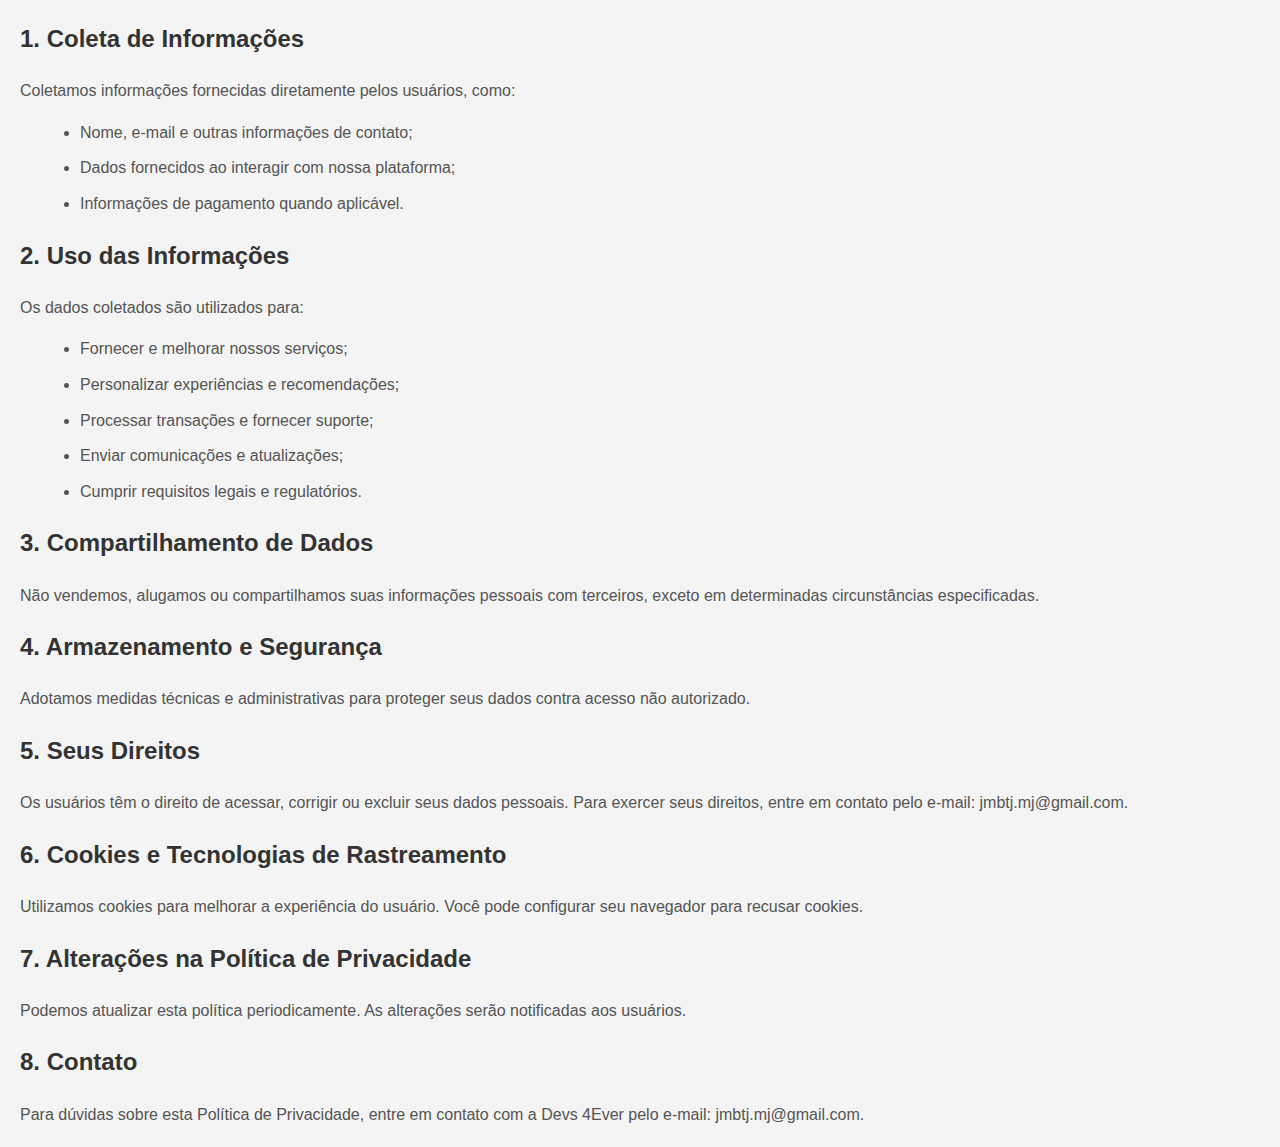
<file: index.html>
<!DOCTYPE html>
<html lang="en">
  <head>
    <meta charset="UTF-8" />
    <meta http-equiv="X-UA-Compatible" content="IE=edge" />
    <meta name="viewport" content="width=device-width, initial-scale=1.0" />
    <title>Devs 4Ever's Privacy Policy</title>
    <style>
      body {
        font-family: Arial, sans-serif;
        line-height: 1.6;
        margin: 20px;
        background-color: #f4f4f4;
      }
      h2 {
        color: #333;
      }
      p,
      ul {
        color: #555;
      }
      ul {
        list-style-type: disc;
        margin-left: 20px;
      }
      li {
        margin-bottom: 10px;
      }
    </style>
  </head>
  <body>
    <h2>1. Coleta de Informações</h2>
    <p>Coletamos informações fornecidas diretamente pelos usuários, como:</p>
    <ul>
      <li>Nome, e-mail e outras informações de contato;</li>
      <li>Dados fornecidos ao interagir com nossa plataforma;</li>
      <li>Informações de pagamento quando aplicável.</li>
    </ul>

    <h2>2. Uso das Informações</h2>
    <p>Os dados coletados são utilizados para:</p>
    <ul>
      <li>Fornecer e melhorar nossos serviços;</li>
      <li>Personalizar experiências e recomendações;</li>
      <li>Processar transações e fornecer suporte;</li>
      <li>Enviar comunicações e atualizações;</li>
      <li>Cumprir requisitos legais e regulatórios.</li>
    </ul>

    <h2>3. Compartilhamento de Dados</h2>
    <p>
      Não vendemos, alugamos ou compartilhamos suas informações pessoais com
      terceiros, exceto em determinadas circunstâncias especificadas.
    </p>

    <h2>4. Armazenamento e Segurança</h2>
    <p>
      Adotamos medidas técnicas e administrativas para proteger seus dados
      contra acesso não autorizado.
    </p>

    <h2>5. Seus Direitos</h2>
    <p>
      Os usuários têm o direito de acessar, corrigir ou excluir seus dados
      pessoais. Para exercer seus direitos, entre em contato pelo e-mail:
      jmbtj.mj@gmail.com.
    </p>

    <h2>6. Cookies e Tecnologias de Rastreamento</h2>
    <p>
      Utilizamos cookies para melhorar a experiência do usuário. Você pode
      configurar seu navegador para recusar cookies.
    </p>

    <h2>7. Alterações na Política de Privacidade</h2>
    <p>
      Podemos atualizar esta política periodicamente. As alterações serão
      notificadas aos usuários.
    </p>

    <h2>8. Contato</h2>
    <p>
      Para dúvidas sobre esta Política de Privacidade, entre em contato com a
      Devs 4Ever pelo e-mail: jmbtj.mj@gmail.com.
    </p>
  </body>
</html>
</file>
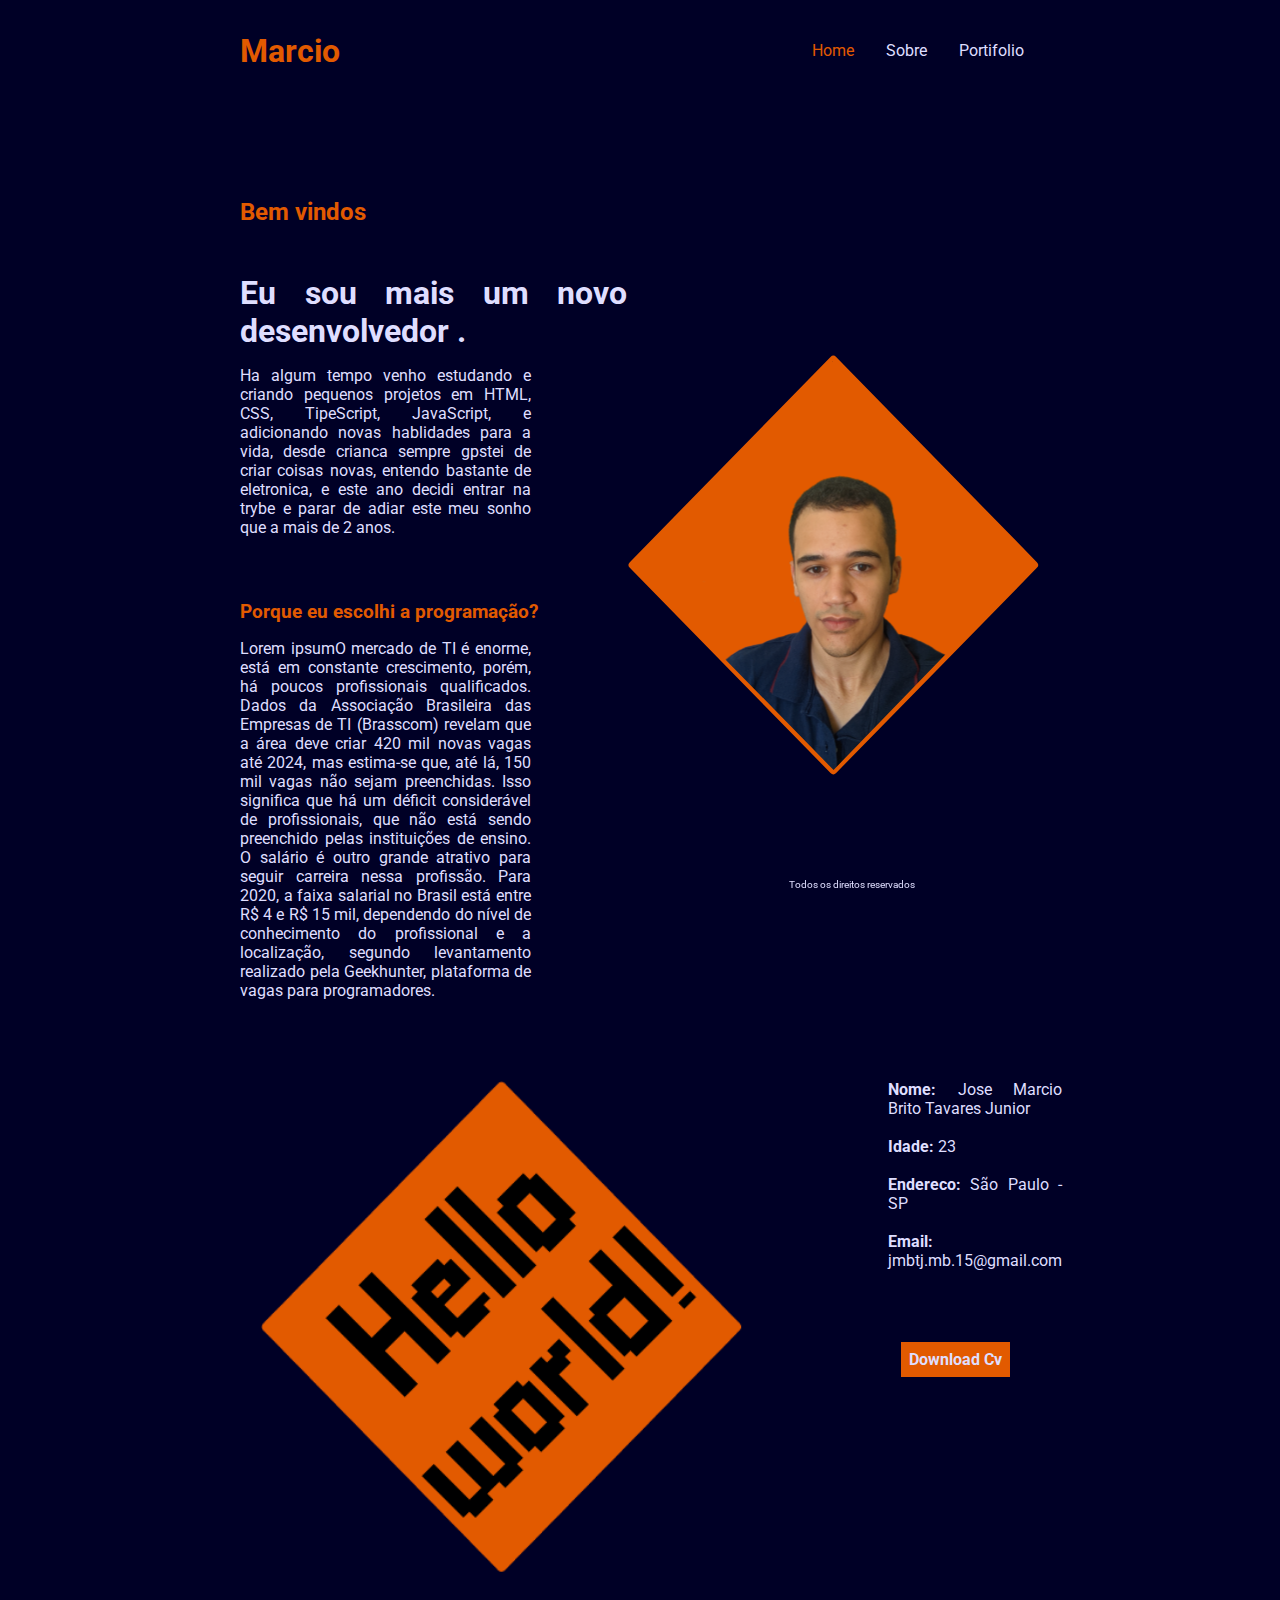
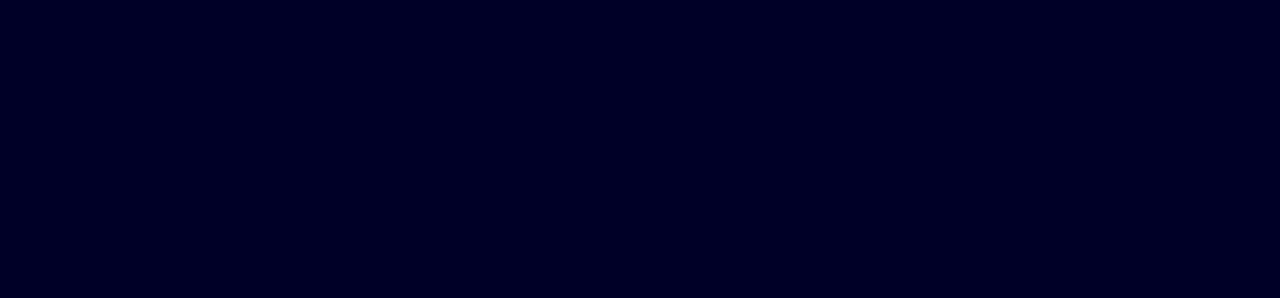
<file: home.html>
<!DOCTYPE html>

<html lang="pt-br">
  <head>
    <meta>
    <title>Marcio jr</title>
    <link rel="stylesheet" href="style.css" />
    <link rel="preconnect" href="https://fonts.googleapis.com" />
    <link rel="preconnect" href="https://fonts.gstatic.com" crossorigin />
    <link href="https://fonts.googleapis.com/css2?family=Roboto:wght@400;700&display=swap"rel="stylesheet"/>
  </head>
<body>
  <header >
    <h1 class="laranja">Marcio</h1>
    <a id="menu" href="portifolio.html">Portifolio</a>
    <a id="menu" href="sobre.html">Sobre</a>
    <a id="seletor" class="menu" href="home.html">Home</a>


  </header>
  <main>
   

    <h2 class="margin8 laranja">Bem vindos</h3>

    
<div class="metade">
  <div>
    <h1 class="margin2">Eu sou mais um novo desenvolvedor .</h1>
    <aside >
      <p class="paddingRigth"> Ha algum tempo venho estudando e criando pequenos projetos em HTML, CSS, TipeScript, JavaScript, e adicionando novas 
        hablidades para  a vida, desde crianca sempre gpstei de criar coisas novas, entendo bastante de eletronica, e este ano decidi
        entrar na trybe e parar de adiar este meu sonho que a mais de 2 anos.
      </p> 
  </aside>

    <h3 class="margin4 laranja">Porque eu escolhi a programação?</h3>

    <article >
      <p class="paddingRigth"> Lorem ipsumO mercado de TI é enorme, está em constante crescimento, porém, há poucos profissionais qualificados. Dados da Associação Brasileira das Empresas de TI (Brasscom) revelam que a área deve criar 420 mil novas vagas até 2024, mas estima-se que, até lá, 150 mil vagas não sejam preenchidas.
        Isso significa que há um déficit considerável de profissionais, que não está sendo preenchido pelas instituições de ensino. O salário é outro grande atrativo para seguir carreira nessa profissão.
        Para 2020, a faixa salarial no Brasil está entre R$ 4 e R$ 15 mil, dependendo do nível de conhecimento do profissional e a localização, segundo levantamento realizado pela Geekhunter, plataforma de vagas para programadores.
     </p>
    </article>
  </div>
<img id="minha_foto" src="imagens/perfil.svg" alt="Foto de perfil"/>
</div>
<div class="metade">
  <div>
    <img id="helloword"src="imagens/helloWord.png" alt="hello word">
  </div>
<div>
  <ul id="dados">
    <li >Nome: <a id="dados1"> Jose Marcio Brito Tavares Junior </a></li>
    <br>
    <li >Idade: <a id="dados1"> 23 </a></li>
    <br>
    <li >Endereco: <a id="dados1"> São Paulo - SP </a></li>
    <br>
    <li >Email: <a id="dados1">jmbtj.mb.15@gmail.com </a></li>
  </ul>
  <div id="curriculo"><a id="botton" href="curriculo">Download Cv</a></div>
</div>
</div>
</main>
<footer id="rodape"> Todos os direitos reservados</footer>
  </body>
</html>
</file>
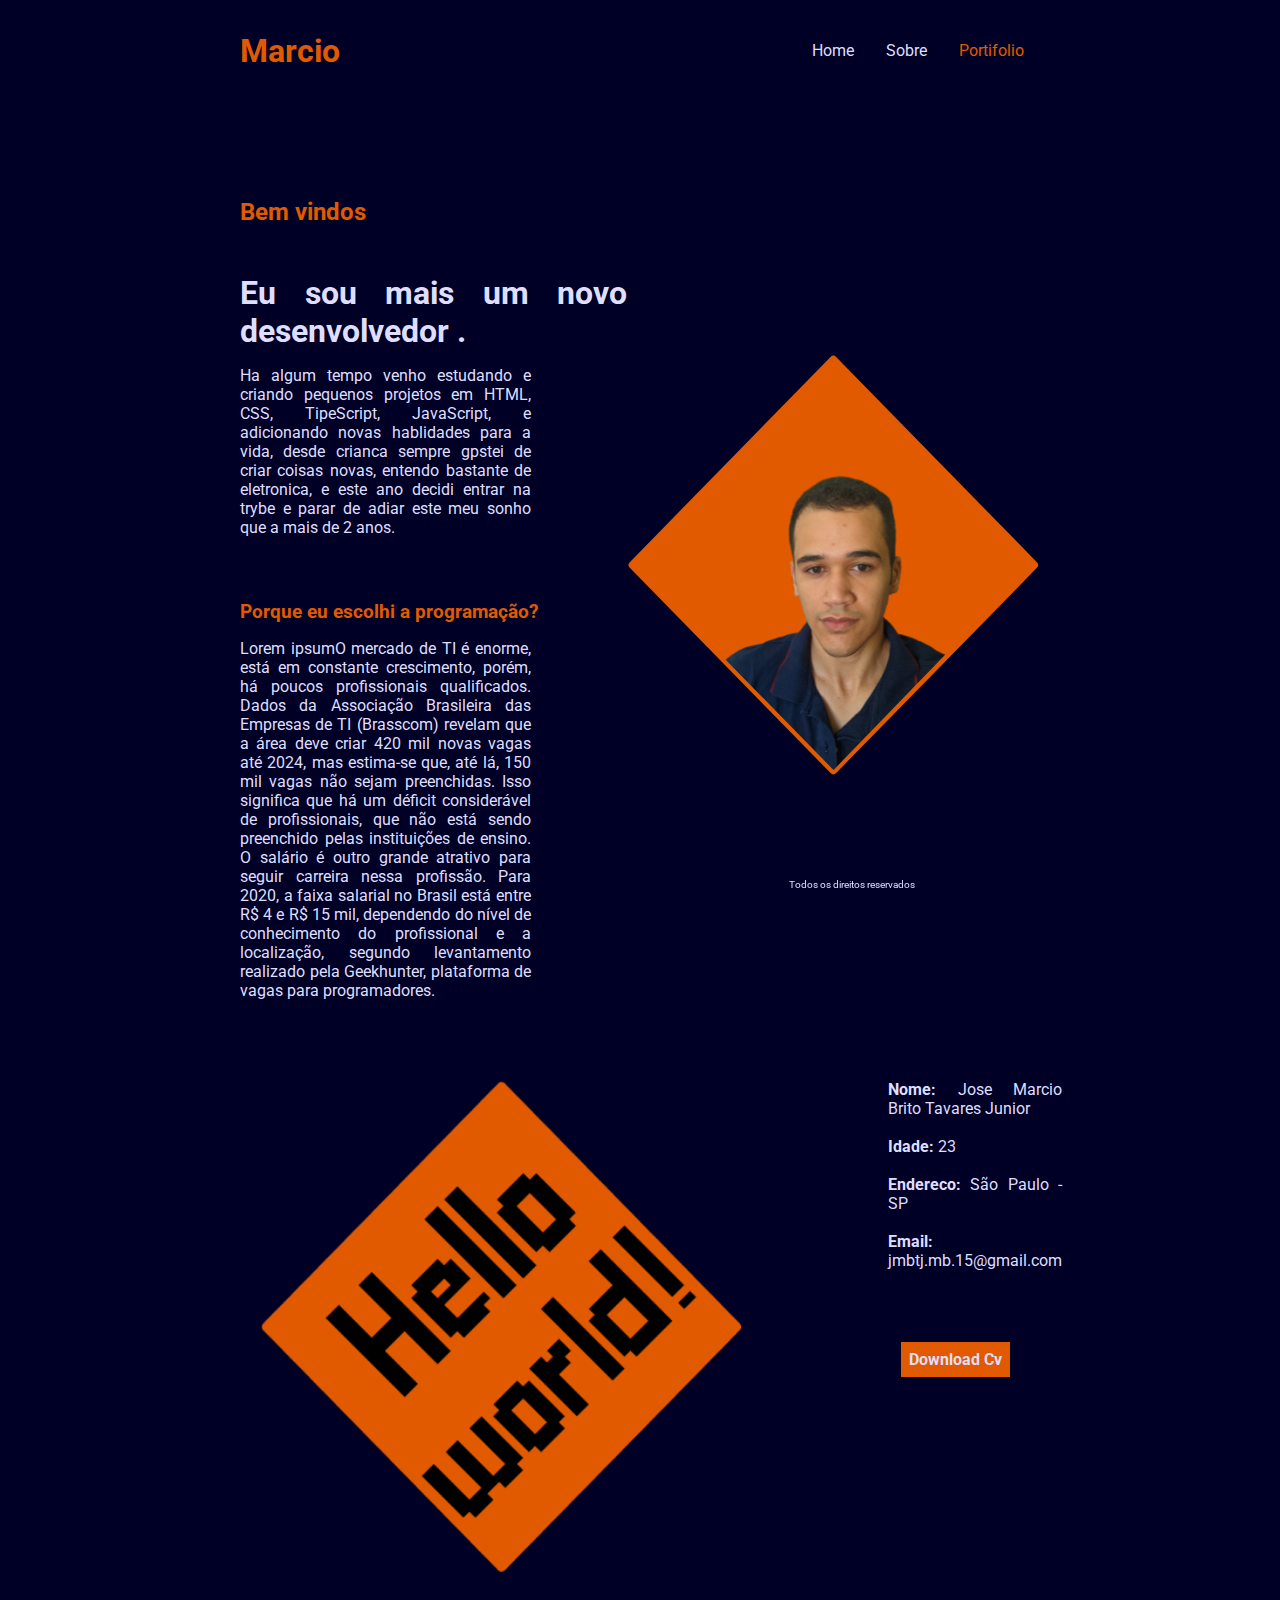
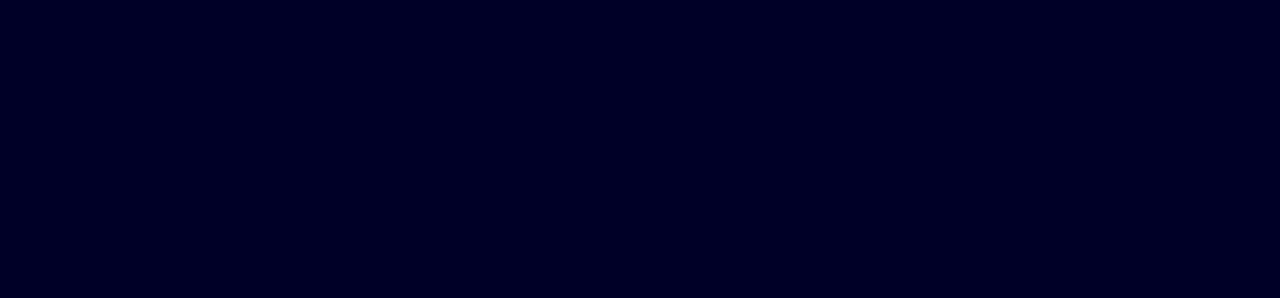
<file: portifolio.html>
<!DOCTYPE html>

<html lang="pt-br">
  <head>
    <meta>
    <title>Marcio jr</title>
    <link rel="stylesheet" href="style.css" />
    <link rel="preconnect" href="https://fonts.googleapis.com" />
    <link rel="preconnect" href="https://fonts.gstatic.com" crossorigin />
    <link href="https://fonts.googleapis.com/css2?family=Roboto:wght@400;700&display=swap"rel="stylesheet"/>
  </head>
<body>
  <header >
    <h1 class="laranja">Marcio</h1>
    <a id="seletor" href="portifolio.html">Portifolio</a>
    <a id="menu" href="sobre.html">Sobre</a>
    <a id="menu" class="menu" href="home.html">Home</a>


  </header>
  <main>
   

    <h2 class="margin8 laranja">Bem vindos</h3>

    
<div class="metade">
  <div>
    <h1 class="margin2">Eu sou mais um novo desenvolvedor .</h1>
    <aside >
      <p class="paddingRigth"> Ha algum tempo venho estudando e criando pequenos projetos em HTML, CSS, TipeScript, JavaScript, e adicionando novas 
        hablidades para  a vida, desde crianca sempre gpstei de criar coisas novas, entendo bastante de eletronica, e este ano decidi
        entrar na trybe e parar de adiar este meu sonho que a mais de 2 anos.
      </p> 
  </aside>

    <h3 class="margin4 laranja">Porque eu escolhi a programação?</h3>

    <article >
      <p class="paddingRigth"> Lorem ipsumO mercado de TI é enorme, está em constante crescimento, porém, há poucos profissionais qualificados. Dados da Associação Brasileira das Empresas de TI (Brasscom) revelam que a área deve criar 420 mil novas vagas até 2024, mas estima-se que, até lá, 150 mil vagas não sejam preenchidas.
        Isso significa que há um déficit considerável de profissionais, que não está sendo preenchido pelas instituições de ensino. O salário é outro grande atrativo para seguir carreira nessa profissão.
        Para 2020, a faixa salarial no Brasil está entre R$ 4 e R$ 15 mil, dependendo do nível de conhecimento do profissional e a localização, segundo levantamento realizado pela Geekhunter, plataforma de vagas para programadores.
     </p>
    </article>
  </div>
<img id="minha_foto" src="imagens/perfil.svg" alt="Foto de perfil"/>
</div>
<div class="metade">
  <div>
    <img id="helloword"src="imagens/helloWord.png" alt="hello word">
  </div>
<div>
  <ul id="dados">
    <li >Nome: <a id="dados1"> Jose Marcio Brito Tavares Junior </a></li>
    <br>
    <li >Idade: <a id="dados1"> 23 </a></li>
    <br>
    <li >Endereco: <a id="dados1"> São Paulo - SP </a></li>
    <br>
    <li >Email: <a id="dados1">jmbtj.mb.15@gmail.com </a></li>
  </ul>
  <div id="curriculo"><a id="botton" href="curriculo">Download Cv</a></div>
</div>
</div>
</main>
<footer id="rodape"> Todos os direitos reservados</footer>
  </body>
</html>
</file>
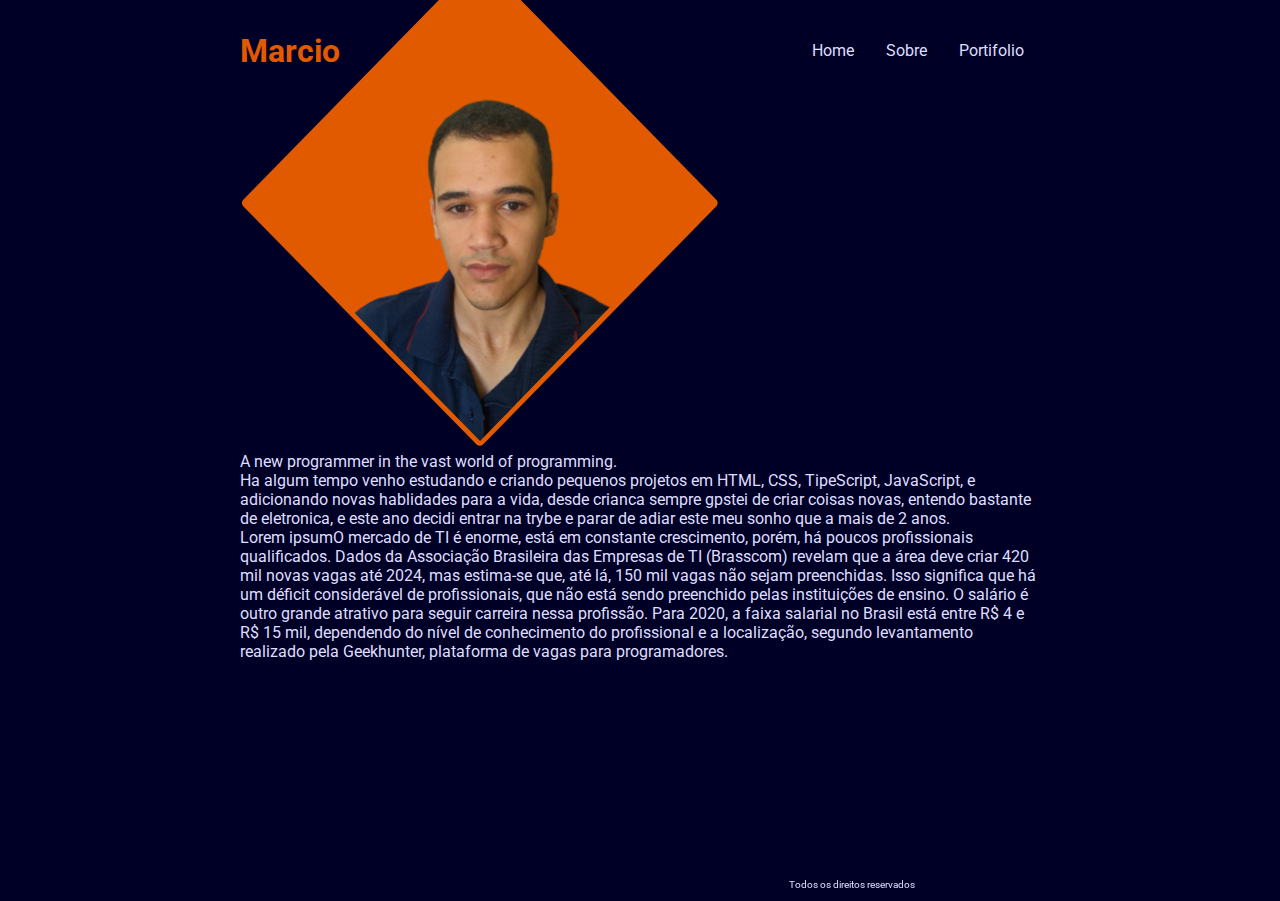
<file: sobre.html>
<!DOCTYPE html>

<html lang="pt-br">
  <head>
    <meta>
    <title>Marcio jr</title>
    <link rel="stylesheet" href="style.css" />
    <link rel="preconnect" href="https://fonts.googleapis.com" />
    <link rel="preconnect" href="https://fonts.gstatic.com" crossorigin />
    <link href="https://fonts.googleapis.com/css2?family=Roboto:wght@400;700&display=swap"rel="stylesheet"/>
  </head>
<body>
  <header id="cabecalho">
    <h1 class="laranja">Marcio</h1>
    <a id ="menu" href="portifolio.html">Portifolio</a>
    <a id ="menu" href="sobre.html">Sobre</a>
    <a id ="menu" href="home.html">Home</a>


  </header>
  <main>
    <img id="minha_foto" src="imagens/perfil.svg" alt="Foto de perfil"id="UserImage" /> 
        </a>
      <p id="userBio">
          A new programmer in the vast world of programming.
      </p>
    
<aside id="lado-direito">
 <p > Ha algum tempo venho estudando e criando pequenos projetos em HTML, CSS, TipeScript, JavaScript, e adicionando novas 
  hablidades para  a vida, desde crianca sempre gpstei de criar coisas novas, entendo bastante de eletronica, e este ano decidi
  entrar na trybe e parar de adiar este meu sonho que a mais de 2 anos.</p> 
</aside>
<article id="lado-esquerdo">
  <p > Lorem ipsumO mercado de TI é enorme, está em constante crescimento, porém, há poucos profissionais qualificados. Dados da Associação Brasileira das Empresas de TI (Brasscom) revelam que a área deve criar 420 mil novas vagas até 2024, mas estima-se que, até lá, 150 mil vagas não sejam preenchidas.
    Isso significa que há um déficit considerável de profissionais, que não está sendo preenchido pelas instituições de ensino. O salário é outro grande atrativo para seguir carreira nessa profissão.
    Para 2020, a faixa salarial no Brasil está entre R$ 4 e R$ 15 mil, dependendo do nível de conhecimento do profissional e a localização, segundo levantamento realizado pela Geekhunter, plataforma de vagas para programadores.
    </p>
</article>
</main>
<footer id="rodape"> Todos os direitos reservados</footer>
  </body>
</html>
</file>
<file: style.css>
*{
    margin: 0;
  }

  @keyframes animation {
    from {margin-left: -50rem;}
    to {}
  }

  @keyframes animations {
    from {margin-right: -50rem;}
    to {}
  }

body{
  color:#DFDEFF;
  background-color: #000026;
  font-family: Roboto, arial ;
  padding: 15rem;
  padding-top: 2rem;
  }

.laranja{
 color: #E25A00
  }

#menu {
  color:#DFDEFF;
  text-decoration: none;
  float: right;
  margin-top: -2.8rem;
  padding: 1rem;
  }

#seletor{
  color:#DFDEFF;
  text-decoration: none;
  float: right;
  margin-top: -2.8rem;
  padding: 1rem;
  color: #E25A00;
  }

.metade{
  display: flex;
  justify-content: space-between;
  text-align: justify;
  }

.margin8{
  margin-top: 8rem;
  margin-bottom: 1rem;
  }

.margin2{
  margin-top: 2rem;
  margin-bottom: 1rem;
  }

.margin4{
  margin-top: 4rem;
  margin-bottom: 1rem;
  }

.paddingRigth{
  padding-right: 6rem ;
}

#minha_foto{
  animation-name: animations;
  animation-duration: 1s;  
  animation-fill-mode:both;
  margin-top: -7rem;;
  width: 30rem;
}

#helloword{
  animation-name: animation;
  animation-duration: 1s;  
  animation-fill-mode:both;
  margin-top: 5rem;
  margin-bottom: 5rem;
  width: 33rem;
  }

#dados{
  margin-right: 5rem;
  margin-left: 5rem;
  margin-bottom: 5rem;
  margin-top: 5rem;
  list-style: none;
  font-weight: bold
}

#dados1{
  font-weight: lighter;
}

#curriculo{
  text-align: center;

}

#botton{
  text-decoration: none;
  background-color: #E25A00;
  padding: 0.5rem;
  color: #DFDEFF;
  font-weight: bold;
}

#rodape{
  text-align: center;
  color: #DFDEFF;
  font-size: 0.6em;
  position: fixed;
  bottom:0;
  width:94%;
  margin: 0 ;
  padding: 10px 10px;
  }
</file>
